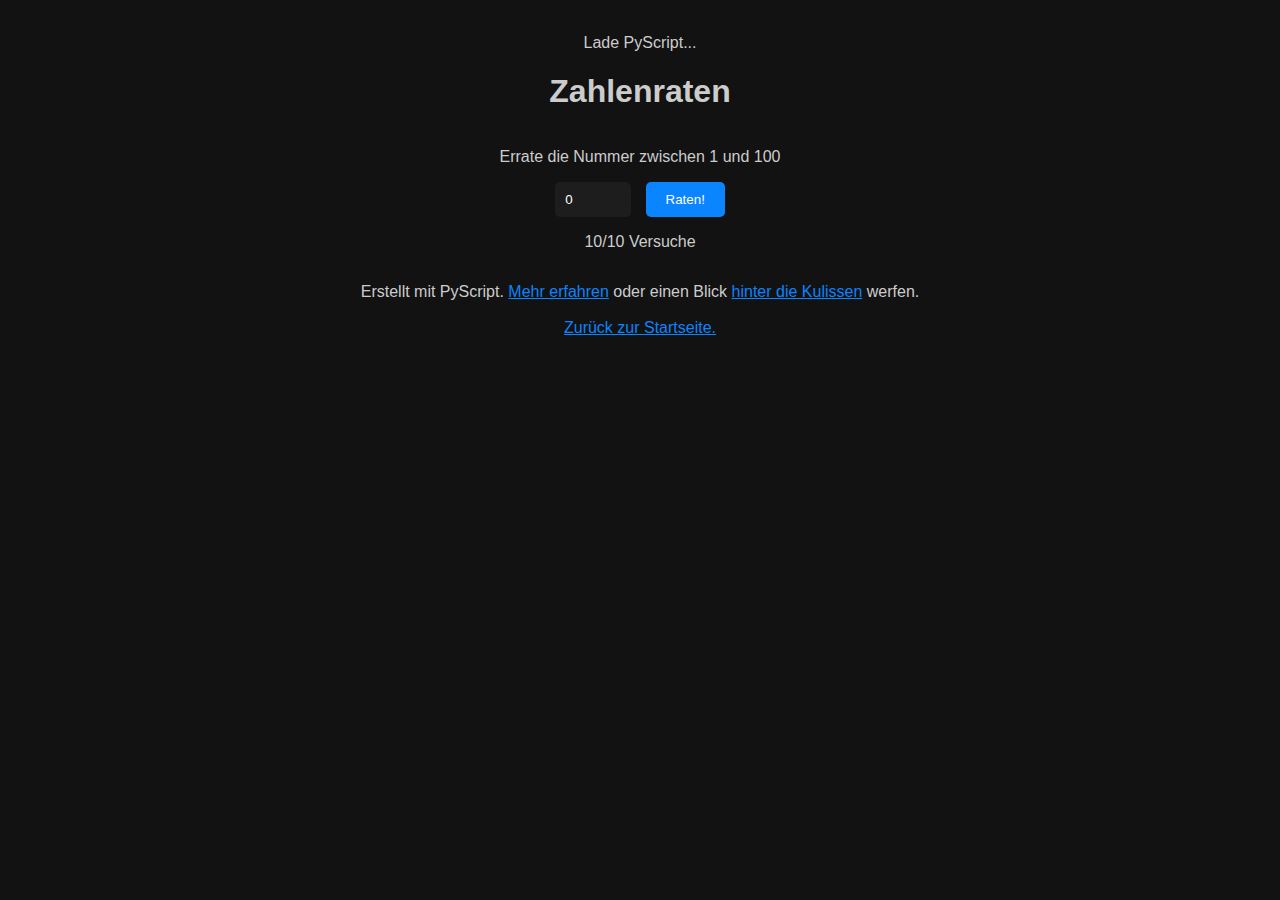
<file: numbers/index.html>
<!DOCTYPE html>
<html lang="de">
<head>
    <!-- meta -->
    <meta charset="UTF-8">
    <meta name="viewport" content="width=device-width, initial-scale=1.0">

    <!-- external -->
    <link rel="stylesheet" href="../styles/numbers.css">
    <link rel="stylesheet" href="../styles/scrollbar.css">
    

    <!-- pyscript -->
    <link rel="stylesheet" href="https://pyscript.net/releases/2023.11.1/pyscript.css"/>
    <script defer type="module" src="https://pyscript.net/releases/2023.11.1/core.js"></script>

    <!-- internal -->
    <link rel="icon" type="image/x-icon" href="../images/numbers_icon.png">
    <title>Zahlenraten</title>
</head>
<body>
    <p id="status" style="margin-bottom: 0;">Lade PyScript...</p>
    <h1>Zahlenraten</h1>
    <p>Errate die Nummer zwischen 1 und 100</p>
    <div>
        <input type="number" id="guess" min="0" max="100" placeholder="Nummer zwischen 1-100" value="0">
        <button id="submit">Raten!</button>
    </div>

    <div>
        <p id="guesses">10/10 Versuche</p>
        <p id="hint"></p>
    </div>

    <p style="margin-bottom: 0;">
        Erstellt mit PyScript. <a href="../pyscript/index.html">Mehr erfahren</a>
        oder einen Blick <a href="./script.html">hinter die Kulissen</a> werfen.
    </p><br>
    <a href="/index.html">Zurück zur Startseite.</a>
</body>
<script>
    console.log("Initializing PyScript...")
</script>
<py-script src="../scripts/python/numbers.py" defer></py-script>
</html>
</file>
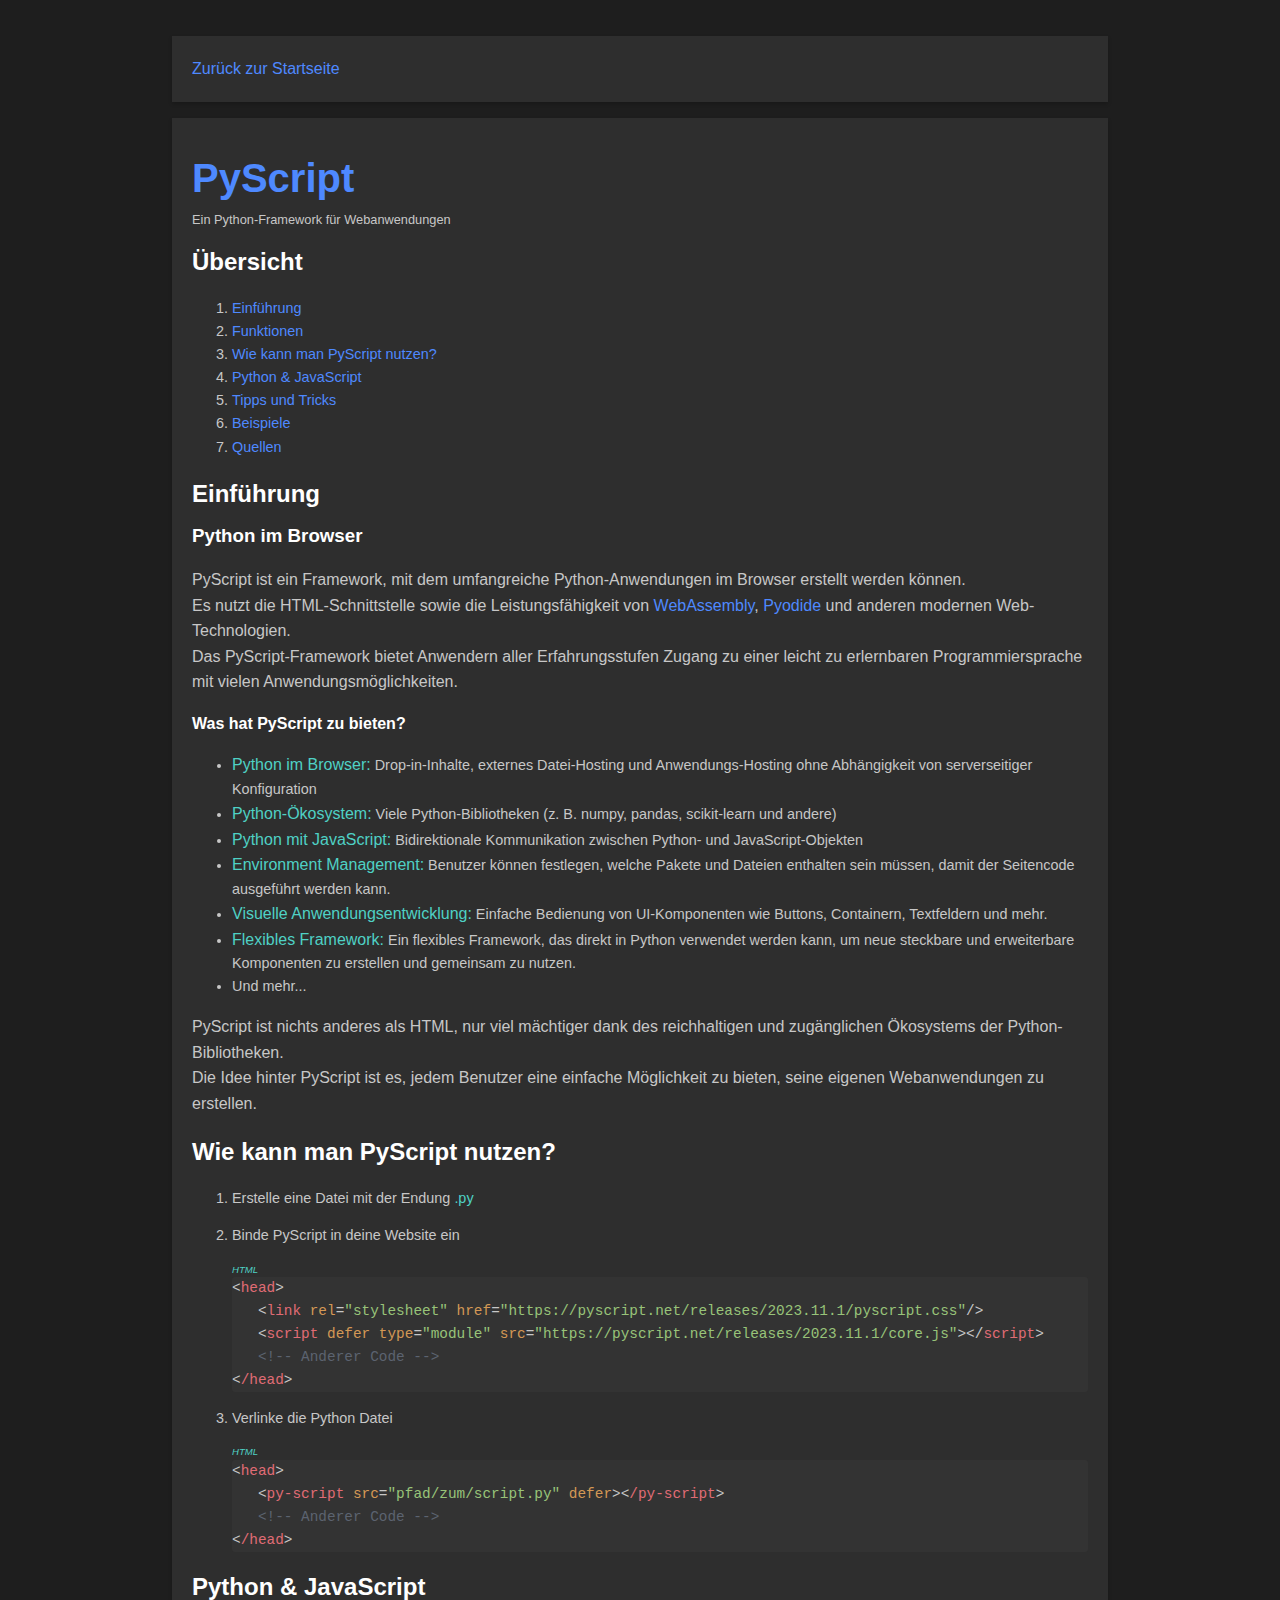
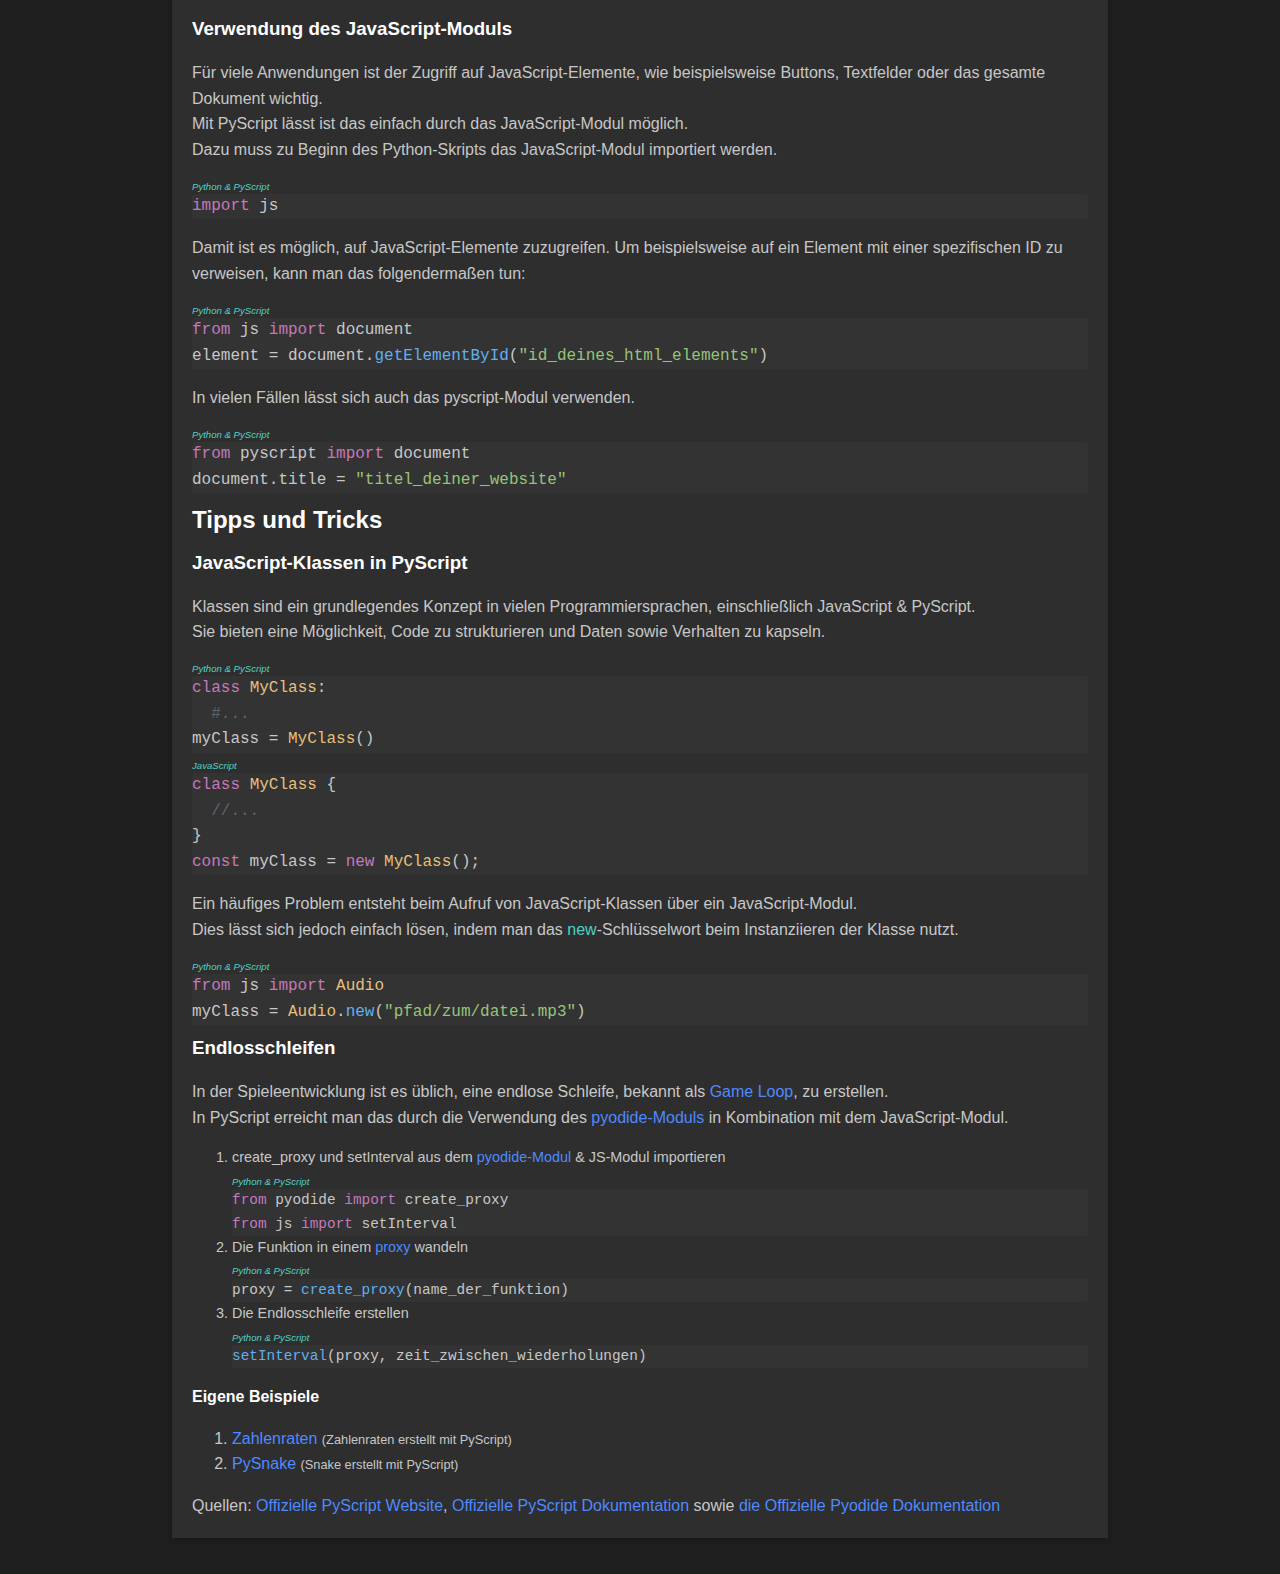
<file: pyscript/index.html>
<!DOCTYPE html>
<html lang="de">
<head>
    <!-- meta -->
    <meta charset="UTF-8">
    <meta name="viewport" content="width=device-width, initial-scale=1.0">

    <!-- external -->
    <link rel="stylesheet" href="../styles/article.css">
    <link rel="stylesheet" href="../styles/syntax_highlighting.css">
    <link rel="stylesheet" href="../styles/scrollbar.css">

    <!-- internal -->
    <title>PyScript</title>
    <link rel="icon" type="image/x-icon" href="../images/pyscript_icon.png">
</head>
<body>
    <article><a href="../index.html">Zurück zur Startseite</a></article>
    <article>
        <h1><a href="https://pyscript.net/">PyScript</a></h1>
        <p class="small">Ein Python-Framework für Webanwendungen</p>
        <section class="summary">
            <h2>Übersicht</h2>
            <ol>
                <li><a href="#introduction">Einführung</a></li>
                <li><a href="#features">Funktionen</a></li>
                <li><a href="#howto">Wie kann man PyScript nutzen?</a></li>
                <li><a href="#python_and_js">Python & JavaScript</a></li>
                <li><a href="#tips_and_tricks">Tipps und Tricks</a></li>
                <li><a href="#examples">Beispiele</a></li>
                <li><a href="#source">Quellen</a></li>
            </ol>
        </section>
        <section id="introduction">
            <h2>Einführung</h2>
            <h3>Python im Browser</h3>
            <p class="block">
                PyScript ist ein Framework,
                mit dem umfangreiche Python-Anwendungen im Browser erstellt werden können.<br>
                Es nutzt die HTML-Schnittstelle sowie die Leistungsfähigkeit von <a href="https://webassembly.org">WebAssembly</a>, <a href="https://pyodide.org">Pyodide</a> und anderen modernen Web-Technologien.<br>
                Das PyScript-Framework bietet Anwendern aller Erfahrungsstufen Zugang zu einer
                leicht zu erlernbaren Programmiersprache mit vielen Anwendungsmöglichkeiten.
            </p>
        </section>
        <section id="features">
            <h4>Was hat PyScript zu bieten?</h4>
            <ul>
                <li><span class="bulletpoint">Python im Browser:</span> Drop-in-Inhalte, externes Datei-Hosting und Anwendungs-Hosting ohne Abhängigkeit von serverseitiger Konfiguration</li>
                <li><span class="bulletpoint">Python-Ökosystem:</span> Viele Python-Bibliotheken (z. B. numpy, pandas, scikit-learn und andere)</li>
                <li><span class="bulletpoint">Python mit JavaScript:</span> Bidirektionale Kommunikation zwischen Python- und JavaScript-Objekten</li>
                <li><span class="bulletpoint">Environment Management:</span> Benutzer können festlegen, welche Pakete und Dateien enthalten sein müssen, damit der Seitencode ausgeführt werden kann.</li>
                <li><span class="bulletpoint">Visuelle Anwendungsentwicklung:</span> Einfache Bedienung von UI-Komponenten wie Buttons, Containern, Textfeldern und mehr.</li>
                <li><span class="bulletpoint">Flexibles Framework:</span> Ein flexibles Framework, das direkt in Python verwendet werden kann, um neue steckbare und erweiterbare Komponenten zu erstellen und gemeinsam zu nutzen.</li>
                <li>Und mehr...</li>
            </ul>
            <p>
                PyScript ist nichts anderes als HTML, nur viel mächtiger dank des reichhaltigen und zugänglichen Ökosystems der Python-Bibliotheken.<br>
                Die Idee hinter PyScript ist es, jedem Benutzer eine einfache Möglichkeit zu bieten, seine eigenen Webanwendungen zu erstellen.
            </p>
        </section>
        <section id="howto">
            <h2>Wie kann man PyScript nutzen?</h2>
            <ol>
                <li>
                    <p>Erstelle eine Datei mit der Endung <span class="highlight">.py</span></p>
                </li>
                <li>
                    <p>Binde PyScript in deine Website ein</p>
                    <p class="annotation">HTML</p>
                    <code class="html">
                        &lt;<span class="element">head</span>&gt;<br>
                        &nbsp;&nbsp; &lt;<span class="element">link</span> <span class="attribute">rel</span>=<span class="attribute_value">"stylesheet"</span> <span class="attribute">href</span>=<span class="attribute_value">"https://pyscript.net/releases/2023.11.1/pyscript.css"</span>/&gt;<br>
                        &nbsp;&nbsp; &lt;<span class="element">script</span> <span class="attribute">defer</span> <span class="attribute">type</span>=<span class="attribute_value">"module"</span> <span class="attribute">src</span>=<span class="attribute_value">"https://pyscript.net/releases/2023.11.1/core.js"</span>&gt;&lt;/<span class="element">script</span>&gt;<br>
                        &nbsp;&nbsp; <span class="comment">&lt;!-- Anderer Code --&gt;</span><br>
                        &lt;<span class="element">/head</span>&gt;
                    </code>
                </li>
                <li>
                    <p>Verlinke die Python Datei</p>
                    <p class="annotation">HTML</p>
                    <code class="html">
                        &lt;<span class="element">head</span>&gt;<br>
                        &nbsp;&nbsp; &lt;<span class="element">py-script</span> <span class="attribute">src</span>=<span class="attribute_value">"pfad/zum/script.py"</span> <span class="attribute">defer</span>&gt;&lt;<span class="element">/py-script</span>&gt;<br>
                        &nbsp;&nbsp; <span class="comment">&lt;!-- Anderer Code --&gt;</span><br>
                        &lt;<span class="element">/head</span>&gt;
                    </code>
                </li> 
            </ol>
        </section>
        <section id="python_and_js">
            <h2>Python & JavaScript</h2>
            <h3>Verwendung des JavaScript-Moduls</h3>
            <p>
                Für viele Anwendungen ist der Zugriff auf JavaScript-Elemente, wie beispielsweise
                Buttons, Textfelder oder das gesamte Dokument wichtig.<br>
                Mit PyScript lässt ist das einfach durch das JavaScript-Modul möglich.<br>
                Dazu muss zu Beginn des Python-Skripts das JavaScript-Modul importiert werden.
            </p>
            <p class="annotation">Python & PyScript</p>
            <code class="python">
                <span class="import">import</span> js
            </code>
            <p>
                Damit ist es möglich, auf JavaScript-Elemente zuzugreifen. 
                Um beispielsweise auf ein Element mit einer spezifischen ID zu verweisen, 
                kann man das folgendermaßen tun:
            </p>
            <p class="annotation">Python & PyScript</p>
            <code class="python">
                <span class="import">from</span> js <span class="import">import</span> document<br>
                element = document.<span class="function">getElementById</span>(<span class="string">"id_deines_html_elements"</span>)
            </code>
            <p>In vielen Fällen lässt sich auch das pyscript-Modul verwenden.</p>
            <p class="annotation">Python & PyScript</p>
            <code class="python">
                <span class="import">from</span> pyscript <span class="import">import</span> document<br>
                document.<span class="attribute">title</span> = <span class="string">"titel_deiner_website"</span>
            </code>
        </section>
        <section id="tips_and_tricks">
            <h2>Tipps und Tricks</h2>
            <h3>JavaScript-Klassen in PyScript</h3>
            <p>
                Klassen sind ein grundlegendes Konzept in vielen Programmiersprachen, einschließlich JavaScript & PyScript.<br>
                Sie bieten eine Möglichkeit, Code zu strukturieren und Daten sowie Verhalten zu kapseln.<br>
            </p>
            <p class="annotation">Python & PyScript</p>
            <code class="python">
                <span class="class">class</span> <span class="classname">MyClass</span>:<br>
                &nbsp;&nbsp;<span class="comment">#...</span><br>
                myClass = <span class="classname">MyClass</span>()
            </code>
            <p class="annotation">JavaScript</p>
            <code class="javascript">
                <span class="class">class</span> <span class="classname">MyClass</span> {<br>
                    &nbsp;&nbsp;<span class="comment">//...</span><br>
                }<br>
                <span class="keyword">const</span> myClass = <span class="class">new</span> <span class="classname">MyClass</span>();
            </code>
            <p>
                Ein häufiges Problem entsteht beim Aufruf von JavaScript-Klassen über ein JavaScript-Modul.<br>
                Dies lässt sich jedoch einfach lösen, indem man das <span class="highlight">new</span>-Schlüsselwort beim Instanziieren der Klasse nutzt.
            </p>
            <p class="annotation">Python & PyScript</p>
            <code class="python">
                <span class="import">from</span> js <span class="import">import</span> <span class="classname">Audio</span><br>
                myClass = <span class="classname">Audio</span>.<span class="function">new</span>(<span class="string">"pfad/zum/datei.mp3"</span>)
            </code>
            <h3>Endlosschleifen</h3>
            <p>
                In der Spieleentwicklung ist es üblich, eine endlose Schleife, bekannt als <a href="https://de.wikipedia.org/wiki/Game_Loop">Game Loop</a>, zu erstellen.<br>
                In PyScript erreicht man das durch die Verwendung des <a href="https://pyodide.org/en/stable/">pyodide-Moduls</a> in Kombination mit dem JavaScript-Modul.
            </p>
            <ol>
                <li>create_proxy und setInterval aus dem <a href="https://pyodide.org/en/stable/">pyodide-Modul</a> & JS-Modul importieren
                    <p class="annotation">Python & PyScript</p>
                    <code class="python">
                        <span class="import">from</span> pyodide <span class="import">import</span> create_proxy<br>
                        <span class="import">from</span> js <span class="import">import</span> setInterval
                    </code>
                </li>
                <li>Die Funktion in einem <a href="https://pyodide.org/en/stable/usage/api/python-api/ffi.html#pyodide.ffi.create_proxy">proxy</a> wandeln
                    <p class="annotation">Python & PyScript</p>
                    <code class="python">
                        proxy = <span class="function">create_proxy</span>(name_der_funktion)
                    </code>
                </li>
                <li>
                    Die Endlosschleife erstellen
                    <p class="annotation">Python & PyScript</p>
                    <code class="python">
                        <span class="function">setInterval</span>(proxy, <span class="number">zeit_zwischen_wiederholungen</span>)
                    </code>
                </li>
            </ol>
        </section>
        <section id="examples">
            <h4>Eigene Beispiele</h4>
            <ul class="examples">
                <li><a href="../numbers/">Zahlenraten</a> <span class="small">(Zahlenraten erstellt mit PyScript)</span></li>
                <li><a href="../snake/">PySnake</a> <span class="small">(Snake erstellt mit PyScript)</span></li>
            </ul>
        </section>
        <section id="source">
            Quellen:
            <a href="https://pyscript.net">Offizielle PyScript Website</a>, 
            <a href="https://docs.pyscript.net">Offizielle PyScript Dokumentation</a> sowie
            <a href="https://pyodide.org/">die Offizielle Pyodide Dokumentation</a>
        </section>
    </article>
</body>
</html>
</file>
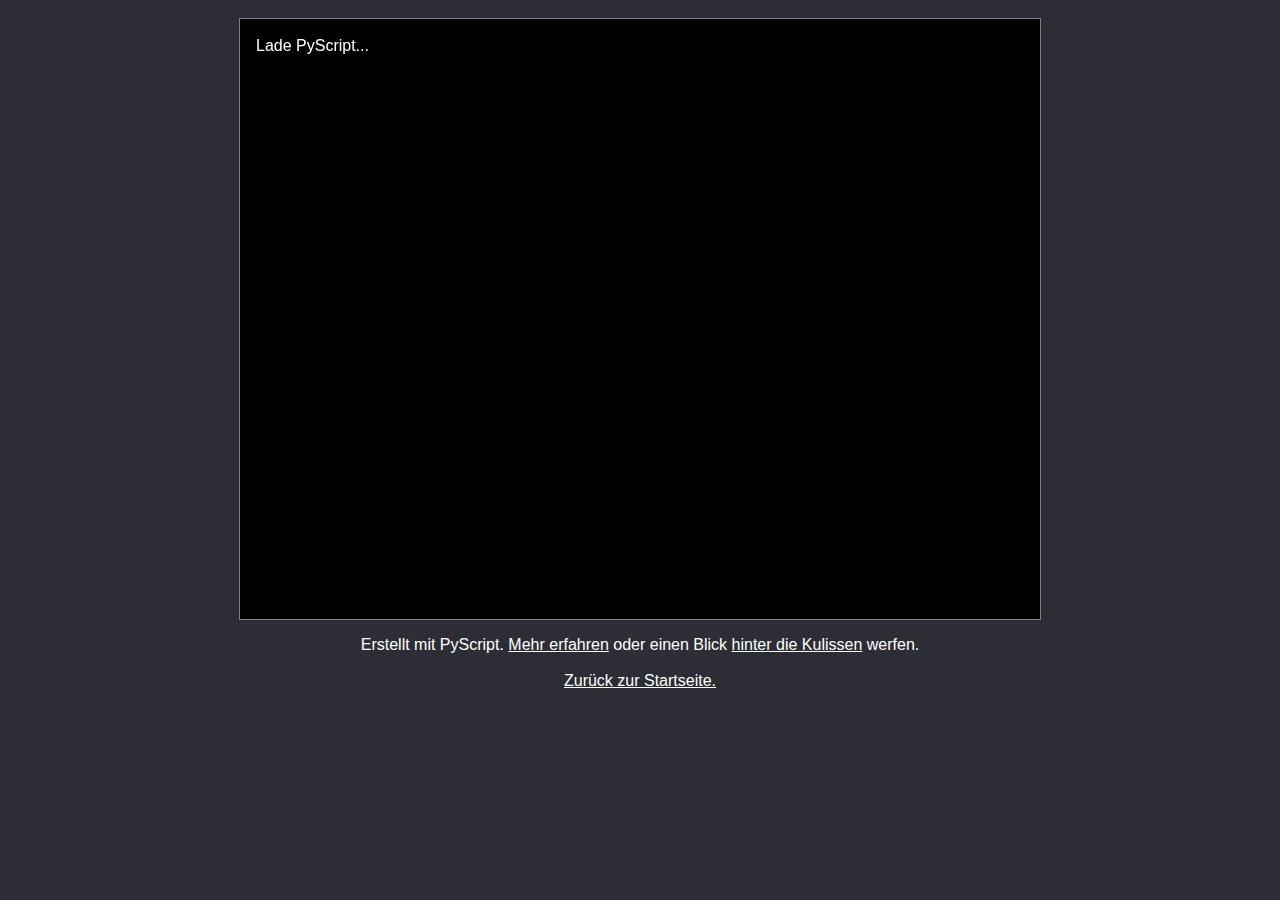
<file: snake/index.html>
<!DOCTYPE html>
<html lang="de">
<head>
    <!-- meta -->
    <meta charset="UTF-8">
    <meta name="viewport" content="width=device-width, initial-scale=1.0">

    <!-- external -->
    <link rel="stylesheet" href="../styles/pysnake.css">
    <link rel="stylesheet" href="../styles/scrollbar.css">

    <!-- pyscript -->
    <link rel="stylesheet" href="https://pyscript.net/releases/2023.11.1/pyscript.css"/>
    <script defer type="module" src="https://pyscript.net/releases/2023.11.1/core.js"></script>

    <!-- internal -->
    <link rel="icon" type="image/x-icon" href="../images/snake_icon.png">
    <title>PySnake</title>
    
    <style>
    .canvas {
        background-color: #000000;
        image-rendering: pixelated;
        border: 1px solid grey
    }
    </style>
</head>
<body>
    <canvas id="canvas" class="canvas" width="800" height="600">
        Your browser does not support the HTML5 canvas element.
    </canvas>
    <p style="margin-bottom: 0;">
        Erstellt mit PyScript. <a href="../pyscript/index.html">Mehr erfahren</a>
        oder einen Blick <a href="../snake/script.html">hinter die Kulissen</a> werfen.
    </p><br>
    <a href="../index.html">Zurück zur Startseite.</a>
</body>
<script defer>
    console.log("Initializing PyScript...")

    canvas = document.getElementById("canvas")
    ctx = canvas.getContext("2d")

    ctx.font = "16px Arial";
    ctx.fillStyle = "#FFFFFF";
    ctx.fillText("Lade PyScript...", 16, 32);
</script>
<py-script src="../scripts/python/snake.py" defer></py-script>
</html>
</file>
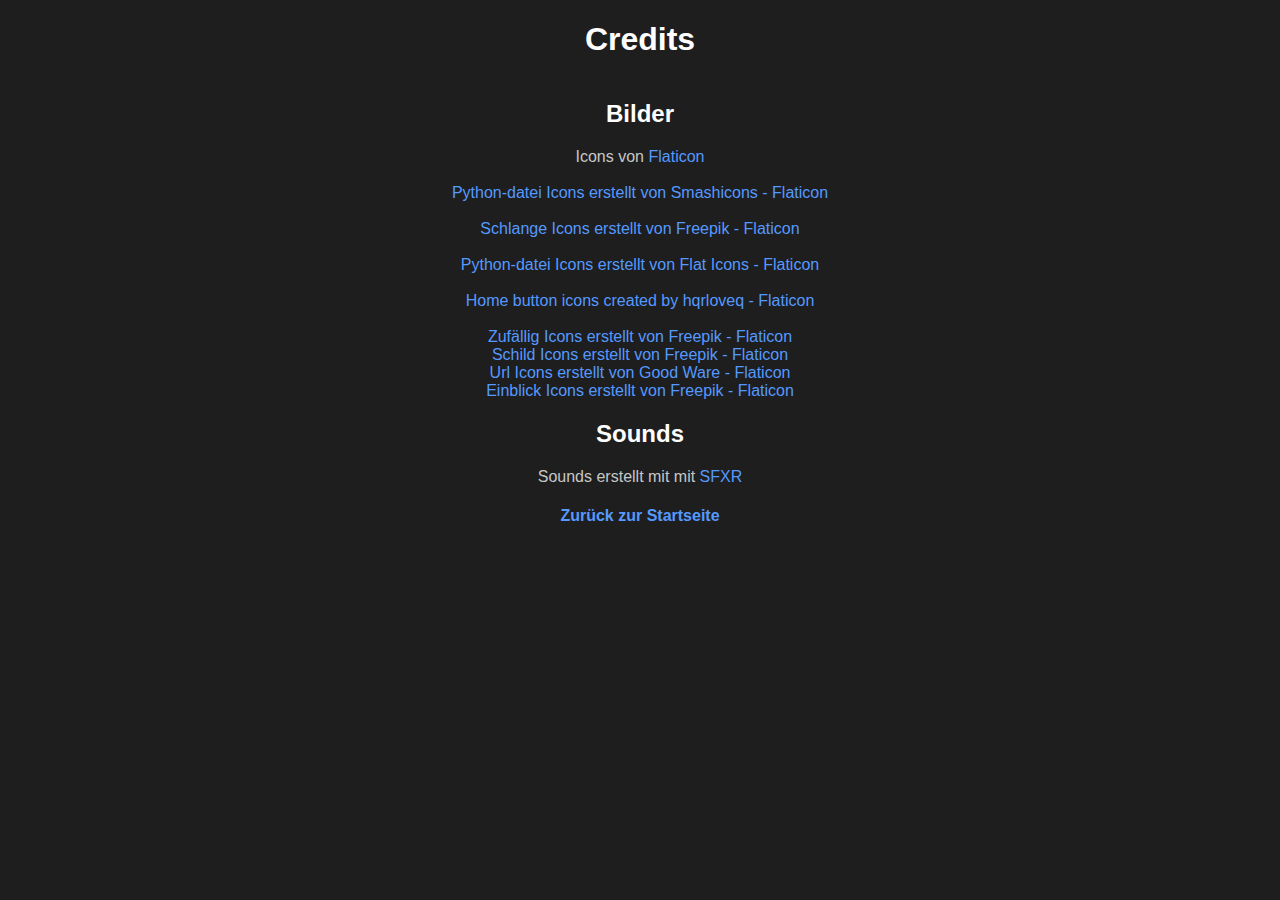
<file: source.html>
<!DOCTYPE html>
<html lang="de">
<head>
    <!-- meta -->
    <meta charset="UTF-8">
    <meta name="viewport" content="width=device-width, initial-scale=1.0">
    
    <!-- external -->
    <link rel="stylesheet" href="./styles/source.css">
    <link rel="stylesheet" href="./styles/scrollbar.css">

    <!-- internal -->
    <link rel="icon" type="image/x-icon" href="./images/home_icon.png">
    <title>Beiträge</title>
</head>
<body>
    <h1>Credits</h1>
    <h2>Bilder</h2>
    <p>Icons von <a href="https://www.flaticon.com/">Flaticon</a></p><br>
    <a href="https://www.flaticon.com/de/kostenlose-icons/python-datei" title="python-datei Icons">Python-datei Icons erstellt von Smashicons - Flaticon</a><br>
    <a href="https://www.flaticon.com/de/kostenlose-icons/schlange" title="schlange Icons">Schlange Icons erstellt von Freepik - Flaticon</a><br>
    <a href="https://www.flaticon.com/de/kostenlose-icons/python-datei" title="python-datei Icons">Python-datei Icons erstellt von Flat Icons - Flaticon</a><br>
    <a href="https://www.flaticon.com/free-icons/home-button" title="home button icons">Home button icons created by hqrloveq - Flaticon</a><br>
    <a href="https://www.flaticon.com/de/kostenlose-icons/zufallig" title="zufällig Icons">Zufällig Icons erstellt von Freepik - Flaticon</a>
    <a href="https://www.flaticon.com/de/kostenlose-icons/schild" title="schild Icons">Schild Icons erstellt von Freepik - Flaticon</a>
    <a href="https://www.flaticon.com/de/kostenlose-icons/url" title="url Icons">Url Icons erstellt von Good Ware - Flaticon</a>
    <a href="https://www.flaticon.com/de/kostenlose-icons/einblick" title="einblick Icons">Einblick Icons erstellt von Freepik - Flaticon</a>
    <h2>Sounds</h2>
    <p>Sounds erstellt mit mit <a href="https://sfxr.me/">SFXR</a></p>
    <h4><a href="./index.html">Zurück zur Startseite</a></h4>
</body>
</html>
</file>
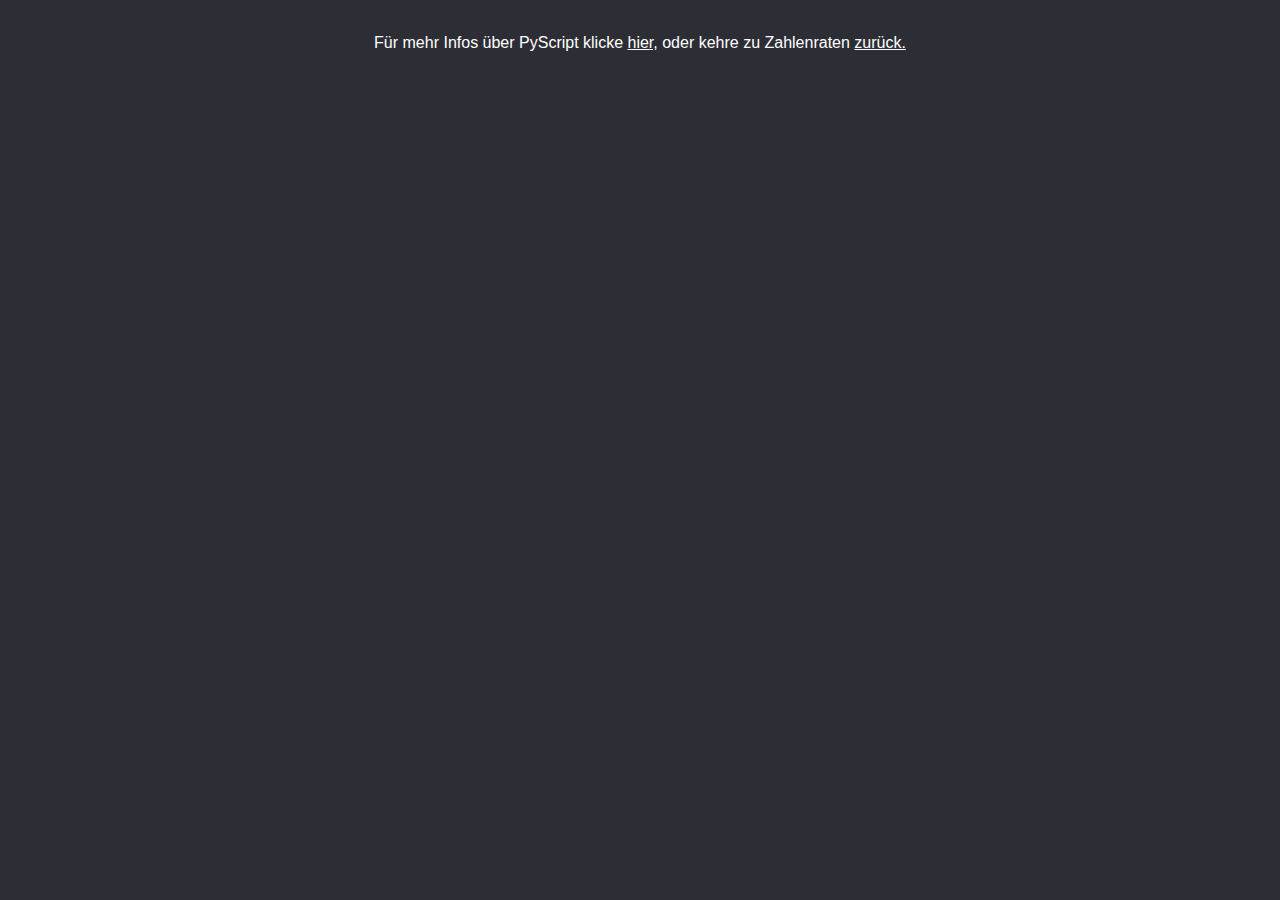
<file: numbers/script.html>
<!DOCTYPE html>
<html lang="de">
<head>
    <!-- meta -->
    <meta charset="UTF-8">
    <meta name="viewport" content="width=device-width, initial-scale=1.0">

    <!-- external -->
    <link rel="stylesheet" href="../styles/pysnake.css">
    <link rel="stylesheet" href="../styles/scrollbar.css">

    <!-- internal -->
    <link rel="icon" type="image/x-icon" href="../images/numbers_icon.png">
    <title>Zahlenraten Sourcecode</title>
</head>
<body>
    <p>Für mehr Infos über PyScript klicke <a href="../pyscript/index.html">hier,</a> oder kehre zu Zahlenraten <a href="../numbers/index.html">zurück.</a></p>
    <script src="https://gist.github.com/A-D-FHS/d01659edda3ab032f7b29c2f00bf1b27.js"></script>
</body>
<style>
/*!
* Gist DarkCode ver 0.2.1 
* Update 03/12/2021 www.adiman.web.id
*/
.gist {width: 95vw;}
.gist{font-size: 18px}.gist-meta, .gist-file, .octotree_toggle, ul.comparison-list > li.title,button.button, a.button, span.button, button.minibutton, a.minibutton,span.minibutton, .clone-url-button > .clone-url-link{background: linear-gradient(#202020, #181818) !important;border-color: #383838 !important;border-radius: 0 0 3px 3px !important;text-shadow: none !important;color: #b5b5b5 !important}.markdown-format pre, .markdown-body pre, .markdown-format .highlight pre,.markdown-body .highlight pre, body.blog pre, #facebox pre, .blob-expanded,.terminal, .copyable-terminal, #notebook .input_area, .blob-code-context,.markdown-format code, body.blog pre > code, .api pre, .api code,.CodeMirror,.highlight{background-color: #1D1F21!important;color: #C5C8C6!important}.gist .blob-code{padding: 1px 10px !important;text-align: left;background: #000;border: 0}::selection{background: #24890d;color: #fff;text-shadow: none}::-moz-selection{background: #24890d;color: #fff;text-shadow: none}.blob-num{padding: 10px 8px 9px;text-align: right;color: #6B6B6B!important;border: 0}.blob-code,.blob-code-inner{color: #C5C8C6!important}.pl-c,.pl-c span{color: #969896!important;font-style: italic!important}.pl-c1{color: #DE935F!important}.pl-cce{color: #DE935F!important}.pl-cn{color: #DE935F!important}.pl-coc{color: #DE935F!important}.pl-cos{color: #B5BD68!important}.pl-e{color: #F0C674!important}.pl-ef{color: #F0C674!important}.pl-en{color: #F0C674!important}.pl-enc{color: #DE935F!important}.pl-enf{color: #F0C674!important}.pl-enm{color: #F0C674!important}.pl-ens{color: #DE935F!important}.pl-ent{color: #B294BB!important}.pl-entc{color: #F0C674!important}.pl-enti{color: #F0C674!important;font-weight: 700!important}.pl-entm{color: #C66!important}.pl-eoa{color: #B294BB!important}.pl-eoac{color: #C66!important}.pl-eoac .pl-pde{color: #C66!important}.pl-eoai{color: #B294BB!important}.pl-eoai .pl-pde{color: #B294BB!important}.pl-eoi{color: #F0C674!important}.pl-k{color: #B294BB!important}.pl-ko{color: #B294BB!important}.pl-kolp{color: #B294BB!important}.pl-kos{color: #DE935F!important}.pl-kou{color: #DE935F!important}.pl-mai .pl-sf{color: #C66!important}.pl-mb{color: #B5BD68!important;font-weight: 700!important}.pl-mc{color: #B294BB!important}.pl-mh .pl-pdh{color: #DE935F!important}.pl-mi{color: #B294BB!important;font-style: italic!important}.pl-ml{color: #B5BD68!important}.pl-mm{color: #C66!important}.pl-mp{color: #81A2BE!important}.pl-mp1 .pl-sf{color: #81A2BE!important}.pl-mq{color: #DE935F!important}.pl-mr{color: #B294BB!important}.pl-ms{color: #B294BB!important}.pl-pdb{color: #B5BD68!important;font-weight: 700!important}.pl-pdc{color: #969896!important;font-style: italic!important}.pl-pdc1{color: #DE935F!important}.pl-pde{color: #DE935F!important}.pl-pdi{color: #B294BB!important;font-style: italic!important}.pl-pds{color: #B5BD68!important}.pl-pdv{color: #C66!important}.pl-pse{color: #DE935F!important}.pl-pse .pl-s2{color: #DE935F!important}.pl-s{color: #B294BB!important}.pl-s1{color: #B5BD68!important}.pl-s2{color: #c5c8c6!important}.pl-mp .pl-s3{color: #B294BB!important}.pl-s3{color: #81a2be!important}.pl-sc{color: #c5c8c6!important}.pl-scp{color: #DE935F!important}.pl-sf{color: #DAD085!important}.pl-smc{color: #F0C674!important}.pl-smi{color: #c5c8c6!important}.pl-smp{color: #c5c8c6!important}.pl-sok{color: #B294BB!important}.pl-sol{color: #B5BD68!important}.pl-som{color: #C66!important}.pl-sr{color: #C66!important}.pl-sra{color: #B294BB!important}.pl-src{color: #B294BB!important}.pl-sre{color: #B294BB!important}.pl-st{color: #B294BB!important}.pl-stj{color: #c5c8c6!important}.pl-stp{color: #DE935F!important}.pl-sv{color: #DE935F!important}.pl-v{color: #DE935F!important}.pl-vi{color: #DE935F!important}.pl-vo{color: #C66!important}.pl-vpf{color: #DE935F!important}.pl-mi1{color: #8F9D6A!important;background: rgba(0,64,0,.5)!important}.pl-mdht{color: #8F9D6A!important;background: rgba(0,64,0,.5)!important}.pl-md{color: #C66!important;background: rgba(64,0,0,.5)!important}.pl-mdhf{color: #C66!important;background: rgba(64,0,0,.5)!important}.pl-mdr{color: #DE935F!important;font-weight: 400!important}.pl-mdh{color: #C66!important;font-weight: 400!important}.pl-mdi{color: #C66!important;font-weight: 400!important}.pl-ib{background-color: #C66!important}.pl-id{background-color: #C66!important;color: #fff!important}.pl-ii{background-color: #C66!important;color: #fff!important}.pl-iu{background-color: #C66!important}.pl-mo{color: #c5c8c6!important}.pl-mri{color: #DE935F!important}.pl-ms1{background-color: #c5c8c6!important}.pl-va{color: #DE935F!important}.pl-vpu{color: #DE935F!important}.pl-entl{color: #c5c8c6!important}.CodeMirror-gutters{background: #222!important;border-right: 1px solid #484848!important}.CodeMirror-guttermarker{color: #fff!important}.CodeMirror-guttermarker-subtle{color: #aaa!important}.CodeMirror-linenumber{color: #aaa!important}.CodeMirror-cursor{border-left: 1px solid #fff!important}.CodeMirror-activeline-background{background: #27282E!important}.CodeMirror-matchingbracket{outline: 1px solid grey!important;color: #fff!important}.cm-keyword{color: #f9ee98!important}.cm-atom{color: #FC0!important}.cm-number{color: #ca7841!important}.cm-def{color: #8DA6CE!important}.cm-variable-2,span.cm-tag{color: #607392!important}.cm-variable-3,span.cm-def{color: #607392!important}.cm-operator{color: #cda869!important}.cm-comment{color: #777!important;font-style: italic!important;font-weight: 400!important}.cm-string{color: #8f9d6a!important}.cm-string-2{color: #bd6b18!important}.cm-meta{background-color: #141414!important;color: #f7f7f7!important}.cm-builtin{color: #cda869!important}.cm-tag{color: #997643!important}.cm-attribute{color: #d6bb6d!important}.cm-header{color: #FF6400!important}.cm-hr{color: #AEAEAE!important}.cm-link{color: #ad9361!important;font-style: italic!important;text-decoration: none!important}.cm-error{border-bottom: 1px solid red!important}#notebook .highlight table{background: #1d1f21!important;color: #c5c8c6!important}.highlight .hll{background-color: #373b41!important}.highlight .c{color: #969896!important}.highlight .err{color: #c66!important}.highlight .k{color: #b294bb!important}.highlight .l{color: #de935f!important}.highlight .h,.highlight .n{color: #c5c8c6!important}.highlight .o{color: #8abeb7!important}.highlight .p{color: #c5c8c6!important}.highlight .cm{color: #969896!important}.highlight .cp{color: #969896!important}.highlight .c1{color: #969896!important}.highlight .cs{color: #969896!important}.highlight .gd{color: #c66!important}.highlight .ge{font-style: italic!important}.highlight .gh{color: #c5c8c6!important;font-weight: 700!important}.highlight .gi{color: #b5bd68!important}.highlight .gp{color: #969896!important;font-weight: 700!important}.highlight .gs{font-weight: 700!important}.highlight .gu{color: #8abeb7!important;font-weight: 700!important}.highlight .kc{color: #b294bb!important}.highlight .kd{color: #b294bb!important}.highlight .kn{color: #8abeb7!important}.highlight .kp{color: #b294bb!important}.highlight .kr{color: #b294bb!important}.highlight .kt{color: #f0c674!important}.highlight .ld{color: #b5bd68!important}.highlight .m{color: #de935f!important}.highlight .s{color: #b5bd68!important}.highlight .na{color: #81a2be!important}.highlight .nb{color: #c5c8c6!important}.highlight .nc{color: #f0c674!important}.highlight .no{color: #c66!important}.highlight .nd{color: #8abeb7!important}.highlight .ni{color: #c5c8c6!important}.highlight .ne{color: #c66!important}.highlight .nf{color: #81a2be!important}.highlight .nl{color: #c5c8c6!important}.highlight .nn{color: #f0c674!important}.highlight .nx{color: #81a2be!important}.highlight .py{color: #c5c8c6!important}.highlight .nt{color: #8abeb7!important}.highlight .nv{color: #c66!important}.highlight .ow{color: #8abeb7!important}.highlight .w{color: #c5c8c6!important}.highlight .mf{color: #de935f!important}.highlight .mh{color: #de935f!important}.highlight .mi{color: #de935f!important}.highlight .mo{color: #de935f!important}.highlight .sb{color: #b5bd68!important}.highlight .sc{color: #c5c8c6!important}.highlight .sd{color: #969896!important}.highlight .s2{color: #b5bd68!important}.highlight .se{color: #de935f!important}.highlight .sh{color: #b5bd68!important}.highlight .si{color: #de935f!important}.highlight .sx{color: #b5bd68!important}.highlight .sr{color: #b5bd68!important}.highlight .s1{color: #b5bd68!important}.highlight .ss{color: #b5bd68!important}.highlight .bp{color: #c5c8c6!important}.highlight .vc{color: #c66!important}.highlight .vg{color: #c66!important}.highlight .vi{color: #c66!important}.highlight .il{color: #de935f!important}
</style>
</html>
</file>
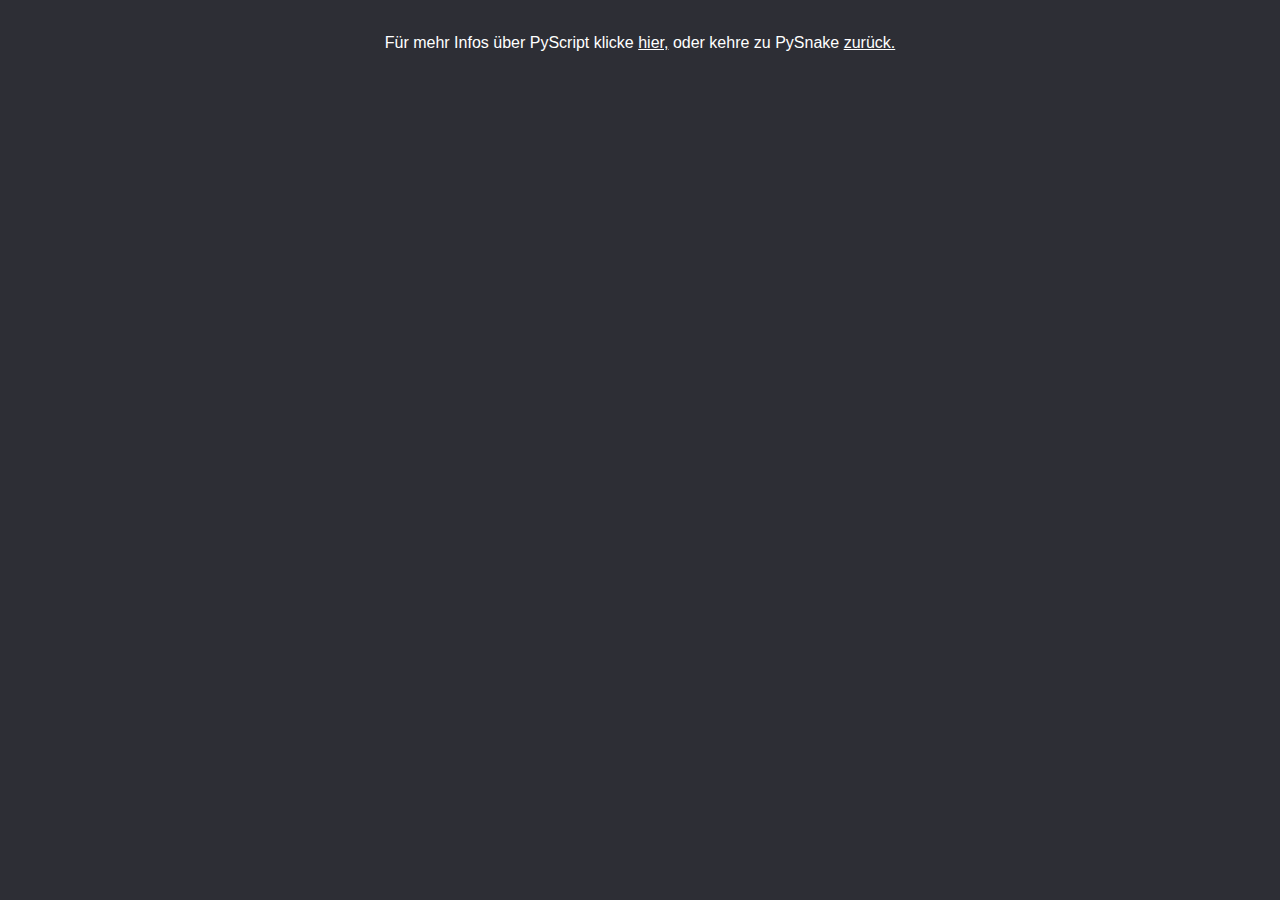
<file: snake/script.html>
<!DOCTYPE html>
<html lang="de">
<head>
    <!-- meta -->
    <meta charset="UTF-8">
    <meta name="viewport" content="width=device-width, initial-scale=1.0">

    <!-- external -->
    <link rel="stylesheet" href="../styles/pysnake.css">
    <link rel="stylesheet" href="../styles/scrollbar.css">

    <!-- internal -->
    <link rel="icon" type="image/x-icon" href="/images/snake_code_icon.png">
    <title>PySnake Sourcecode</title>
</head>
<body>
    <p>Für mehr Infos über PyScript klicke <a href="/pyscript/index.html">hier,</a> oder kehre zu PySnake <a href="/snake/index.html">zurück.</a></p>
    <script src="https://gist.github.com/A-D-FHS/101296333a8140384173170421f20124.js"></script>    
</body>
<style>
/*!
* Gist DarkCode ver 0.2.1 
* Update 03/12/2021 www.adiman.web.id
*/
.gist {width: 95vw;}
.gist{font-size: 18px}.gist-meta, .gist-file, .octotree_toggle, ul.comparison-list > li.title,button.button, a.button, span.button, button.minibutton, a.minibutton,span.minibutton, .clone-url-button > .clone-url-link{background: linear-gradient(#202020, #181818) !important;border-color: #383838 !important;border-radius: 0 0 3px 3px !important;text-shadow: none !important;color: #b5b5b5 !important}.markdown-format pre, .markdown-body pre, .markdown-format .highlight pre,.markdown-body .highlight pre, body.blog pre, #facebox pre, .blob-expanded,.terminal, .copyable-terminal, #notebook .input_area, .blob-code-context,.markdown-format code, body.blog pre > code, .api pre, .api code,.CodeMirror,.highlight{background-color: #1D1F21!important;color: #C5C8C6!important}.gist .blob-code{padding: 1px 10px !important;text-align: left;background: #000;border: 0}::selection{background: #24890d;color: #fff;text-shadow: none}::-moz-selection{background: #24890d;color: #fff;text-shadow: none}.blob-num{padding: 10px 8px 9px;text-align: right;color: #6B6B6B!important;border: 0}.blob-code,.blob-code-inner{color: #C5C8C6!important}.pl-c,.pl-c span{color: #969896!important;font-style: italic!important}.pl-c1{color: #DE935F!important}.pl-cce{color: #DE935F!important}.pl-cn{color: #DE935F!important}.pl-coc{color: #DE935F!important}.pl-cos{color: #B5BD68!important}.pl-e{color: #F0C674!important}.pl-ef{color: #F0C674!important}.pl-en{color: #F0C674!important}.pl-enc{color: #DE935F!important}.pl-enf{color: #F0C674!important}.pl-enm{color: #F0C674!important}.pl-ens{color: #DE935F!important}.pl-ent{color: #B294BB!important}.pl-entc{color: #F0C674!important}.pl-enti{color: #F0C674!important;font-weight: 700!important}.pl-entm{color: #C66!important}.pl-eoa{color: #B294BB!important}.pl-eoac{color: #C66!important}.pl-eoac .pl-pde{color: #C66!important}.pl-eoai{color: #B294BB!important}.pl-eoai .pl-pde{color: #B294BB!important}.pl-eoi{color: #F0C674!important}.pl-k{color: #B294BB!important}.pl-ko{color: #B294BB!important}.pl-kolp{color: #B294BB!important}.pl-kos{color: #DE935F!important}.pl-kou{color: #DE935F!important}.pl-mai .pl-sf{color: #C66!important}.pl-mb{color: #B5BD68!important;font-weight: 700!important}.pl-mc{color: #B294BB!important}.pl-mh .pl-pdh{color: #DE935F!important}.pl-mi{color: #B294BB!important;font-style: italic!important}.pl-ml{color: #B5BD68!important}.pl-mm{color: #C66!important}.pl-mp{color: #81A2BE!important}.pl-mp1 .pl-sf{color: #81A2BE!important}.pl-mq{color: #DE935F!important}.pl-mr{color: #B294BB!important}.pl-ms{color: #B294BB!important}.pl-pdb{color: #B5BD68!important;font-weight: 700!important}.pl-pdc{color: #969896!important;font-style: italic!important}.pl-pdc1{color: #DE935F!important}.pl-pde{color: #DE935F!important}.pl-pdi{color: #B294BB!important;font-style: italic!important}.pl-pds{color: #B5BD68!important}.pl-pdv{color: #C66!important}.pl-pse{color: #DE935F!important}.pl-pse .pl-s2{color: #DE935F!important}.pl-s{color: #B294BB!important}.pl-s1{color: #B5BD68!important}.pl-s2{color: #c5c8c6!important}.pl-mp .pl-s3{color: #B294BB!important}.pl-s3{color: #81a2be!important}.pl-sc{color: #c5c8c6!important}.pl-scp{color: #DE935F!important}.pl-sf{color: #DAD085!important}.pl-smc{color: #F0C674!important}.pl-smi{color: #c5c8c6!important}.pl-smp{color: #c5c8c6!important}.pl-sok{color: #B294BB!important}.pl-sol{color: #B5BD68!important}.pl-som{color: #C66!important}.pl-sr{color: #C66!important}.pl-sra{color: #B294BB!important}.pl-src{color: #B294BB!important}.pl-sre{color: #B294BB!important}.pl-st{color: #B294BB!important}.pl-stj{color: #c5c8c6!important}.pl-stp{color: #DE935F!important}.pl-sv{color: #DE935F!important}.pl-v{color: #DE935F!important}.pl-vi{color: #DE935F!important}.pl-vo{color: #C66!important}.pl-vpf{color: #DE935F!important}.pl-mi1{color: #8F9D6A!important;background: rgba(0,64,0,.5)!important}.pl-mdht{color: #8F9D6A!important;background: rgba(0,64,0,.5)!important}.pl-md{color: #C66!important;background: rgba(64,0,0,.5)!important}.pl-mdhf{color: #C66!important;background: rgba(64,0,0,.5)!important}.pl-mdr{color: #DE935F!important;font-weight: 400!important}.pl-mdh{color: #C66!important;font-weight: 400!important}.pl-mdi{color: #C66!important;font-weight: 400!important}.pl-ib{background-color: #C66!important}.pl-id{background-color: #C66!important;color: #fff!important}.pl-ii{background-color: #C66!important;color: #fff!important}.pl-iu{background-color: #C66!important}.pl-mo{color: #c5c8c6!important}.pl-mri{color: #DE935F!important}.pl-ms1{background-color: #c5c8c6!important}.pl-va{color: #DE935F!important}.pl-vpu{color: #DE935F!important}.pl-entl{color: #c5c8c6!important}.CodeMirror-gutters{background: #222!important;border-right: 1px solid #484848!important}.CodeMirror-guttermarker{color: #fff!important}.CodeMirror-guttermarker-subtle{color: #aaa!important}.CodeMirror-linenumber{color: #aaa!important}.CodeMirror-cursor{border-left: 1px solid #fff!important}.CodeMirror-activeline-background{background: #27282E!important}.CodeMirror-matchingbracket{outline: 1px solid grey!important;color: #fff!important}.cm-keyword{color: #f9ee98!important}.cm-atom{color: #FC0!important}.cm-number{color: #ca7841!important}.cm-def{color: #8DA6CE!important}.cm-variable-2,span.cm-tag{color: #607392!important}.cm-variable-3,span.cm-def{color: #607392!important}.cm-operator{color: #cda869!important}.cm-comment{color: #777!important;font-style: italic!important;font-weight: 400!important}.cm-string{color: #8f9d6a!important}.cm-string-2{color: #bd6b18!important}.cm-meta{background-color: #141414!important;color: #f7f7f7!important}.cm-builtin{color: #cda869!important}.cm-tag{color: #997643!important}.cm-attribute{color: #d6bb6d!important}.cm-header{color: #FF6400!important}.cm-hr{color: #AEAEAE!important}.cm-link{color: #ad9361!important;font-style: italic!important;text-decoration: none!important}.cm-error{border-bottom: 1px solid red!important}#notebook .highlight table{background: #1d1f21!important;color: #c5c8c6!important}.highlight .hll{background-color: #373b41!important}.highlight .c{color: #969896!important}.highlight .err{color: #c66!important}.highlight .k{color: #b294bb!important}.highlight .l{color: #de935f!important}.highlight .h,.highlight .n{color: #c5c8c6!important}.highlight .o{color: #8abeb7!important}.highlight .p{color: #c5c8c6!important}.highlight .cm{color: #969896!important}.highlight .cp{color: #969896!important}.highlight .c1{color: #969896!important}.highlight .cs{color: #969896!important}.highlight .gd{color: #c66!important}.highlight .ge{font-style: italic!important}.highlight .gh{color: #c5c8c6!important;font-weight: 700!important}.highlight .gi{color: #b5bd68!important}.highlight .gp{color: #969896!important;font-weight: 700!important}.highlight .gs{font-weight: 700!important}.highlight .gu{color: #8abeb7!important;font-weight: 700!important}.highlight .kc{color: #b294bb!important}.highlight .kd{color: #b294bb!important}.highlight .kn{color: #8abeb7!important}.highlight .kp{color: #b294bb!important}.highlight .kr{color: #b294bb!important}.highlight .kt{color: #f0c674!important}.highlight .ld{color: #b5bd68!important}.highlight .m{color: #de935f!important}.highlight .s{color: #b5bd68!important}.highlight .na{color: #81a2be!important}.highlight .nb{color: #c5c8c6!important}.highlight .nc{color: #f0c674!important}.highlight .no{color: #c66!important}.highlight .nd{color: #8abeb7!important}.highlight .ni{color: #c5c8c6!important}.highlight .ne{color: #c66!important}.highlight .nf{color: #81a2be!important}.highlight .nl{color: #c5c8c6!important}.highlight .nn{color: #f0c674!important}.highlight .nx{color: #81a2be!important}.highlight .py{color: #c5c8c6!important}.highlight .nt{color: #8abeb7!important}.highlight .nv{color: #c66!important}.highlight .ow{color: #8abeb7!important}.highlight .w{color: #c5c8c6!important}.highlight .mf{color: #de935f!important}.highlight .mh{color: #de935f!important}.highlight .mi{color: #de935f!important}.highlight .mo{color: #de935f!important}.highlight .sb{color: #b5bd68!important}.highlight .sc{color: #c5c8c6!important}.highlight .sd{color: #969896!important}.highlight .s2{color: #b5bd68!important}.highlight .se{color: #de935f!important}.highlight .sh{color: #b5bd68!important}.highlight .si{color: #de935f!important}.highlight .sx{color: #b5bd68!important}.highlight .sr{color: #b5bd68!important}.highlight .s1{color: #b5bd68!important}.highlight .ss{color: #b5bd68!important}.highlight .bp{color: #c5c8c6!important}.highlight .vc{color: #c66!important}.highlight .vg{color: #c66!important}.highlight .vi{color: #c66!important}.highlight .il{color: #de935f!important}
</style>
</html>
</file>
<file: styles/numbers.css>
body {
    background-color: #121212;
    color: #ffffff;
    font-family: Arial, sans-serif;
    font-size: 16px;
    padding: 10px;
    display: flex;
    align-items: center;
    flex-direction: column;
}

h1, p {
    color: #cccccc;
}

input {
    background-color: #1d1d1d;
    color: #ffffff;
    border: none;
    padding: 10px;
    margin-right: 10px;
    border-radius: 5px;
}

button {
    background-color: #0a84ff;
    color: #ffffff;
    border: none;
    padding: 10px 20px;
    border-radius: 5px;
    cursor: pointer;
    transition: background-color 0.3s;
}

button:hover {
    background-color: #006fdd;
}

#result {
    background-color: #1a1a1a;
    padding: 10px;
    border-radius: 5px;
}

a {
    text-decoration: underline;
    color: #0a84ff;
}

a:hover {
    color: #0a84ff;
    text-decoration: none;
}
</file>
<file: styles/scrollbar.css>
::-webkit-scrollbar {
    width: 3px;
    height: 3px;
}

::-webkit-scrollbar-track {
    background-color: #2e2e2e;
}

::-webkit-scrollbar-thumb {
    background-color: #4e89ff;
    border-radius: 6px;
}

::-webkit-scrollbar-thumb:hover {
    background-color: #678cff;
}
</file>
<file: styles/article.css>
body {
    background-color: #1e1e1e;
    color: #c7c7c7;
    font-family: 'Segoe UI', Tahoma, Geneva, Verdana, sans-serif;
    line-height: 1.6;
    margin: 0;
    padding: 20px;
    text-align: left;
}

h1 {
    font-size: 2.5em;
    margin-bottom: 0;
    margin-top: 0.5rem;
}

h2, h3, h4, h5, h6 {
    color: #fff;
    margin-bottom: 0.5rem;
    margin-top: 0.5rem;
}

a {
    color: #4e89ff;
    text-decoration: none;
    background-size: 0 2px, auto;
    background-repeat: no-repeat;
    background-position: left bottom, left bottom;
    background-image: linear-gradient(#4e89ff, #4e89ff), none;
    transition: background-size 0.1s ease-in-out;
}

a:hover {
    background-size: 100% 2px, auto;
}

article {
    width: 80vw;
    max-width: 70vw;
    margin: 1em auto;
    padding: 20px;
    background-color: #2e2e2e;
    box-shadow: 0 2px 4px rgba(0, 0, 0, 0.2);
    overflow-x: scroll;
}

li {
    font-size: 0.9rem;
}

li .bulletpoint {
    color: #4FD1C5;
    font-size: 1rem;
    margin-bottom: 0;
}

.examples li {
    list-style: decimal;
    margin: 0;
    font-size: 1rem;
}

.annotation {
    color: #4fd1c5;
    font-style: italic;
    font-size: 0.6rem;
    margin-bottom: 0;
    margin-top: 0.5em;
}

.highlight {
    color: #4fd1c5;
}

.small {
    font-size: 0.8rem;
    margin-top: 0;
    margin-bottom: 1em;
}
.items {
    list-style-type: none;
    padding: 0;
    margin: 0;
}

.items space {
    margin-right: 10px;
}

.items li {
    display: flex;
    align-items: center;
    margin: 10px;
    padding: 10px;
    max-width: fit-content;
}

.items li img {
    display: block;
    width: 30px;
    height: 30px;
    margin-right: 12px;
}

.items li a {
    display: block;
    font-size: 1.2rem;
}

:not(a) .logo {
    background: none;
}
</file>
<file: styles/syntax_highlighting.css>
code {
    background-color: #333333;
    color: #c7c7c7;
    font-family: 'Consolas', 'Monaco', 'Courier New', monospace;
    border-radius: 3px;
    display: block;
    overflow-x: scroll;
}

/* HTML */

code.html .element {
    color: #e06c75;
}

code.html .attribute_value {
    color: #98c379;
}

code.html .attribute {
    color: #d39855;
}

code.html .comment {
    color: #5c6370;
}

/* Python */

code.python .import {
    color: #c678bc;
}

code.python .function {
    color: #61afef;
}

code.python .string {
    color: #98c379;
}

code.python .comment {
    color: #5c6370;
}

code.python .class {
    color: #c678bc;
}

code.python .classname {
    color: #e5c07b;
}

code.python .function {
    color: #61afef;
}

/* JavaScript */

code.javascript .class {
    color: #c678bc;
}

code.javascript .classname {
    color: #e5c07b;
}

code.javascript .comment {
    color: #5c6370;
}

code.javascript .keyword {
    color: #c678bc;
}
</file>
<file: styles/pysnake.css>
body {
    background-color: #2d2e35;
    color: #FFFFFF;
    font-family: Arial, sans-serif;
    font-size: 16px;
    padding: 10px;
    display: flex;
    align-items: center;
    flex-direction: column;
}

a {
    text-decoration: underline;
    color: white;
}
</file>
<file: styles/source.css>
body {
    background-color: #1e1e1e;
    color: #c7c7c7;
    font-family: 'Segoe UI', Tahoma, Geneva, Verdana, sans-serif; 
    margin: 0;
    display: flex;
    flex-direction: column;
    align-items: center;
    justify-content: center;
    text-align: center;
}

a {
    color: #5599ff;
    text-decoration: none;
    transition: color 0.3s ease-in-out;
}

p {
    margin: 0;
}

a:hover {
    text-decoration: underline;
    color: #81bfff;
}

h1, h2 {
    color: #ffffff;
}
</file>
